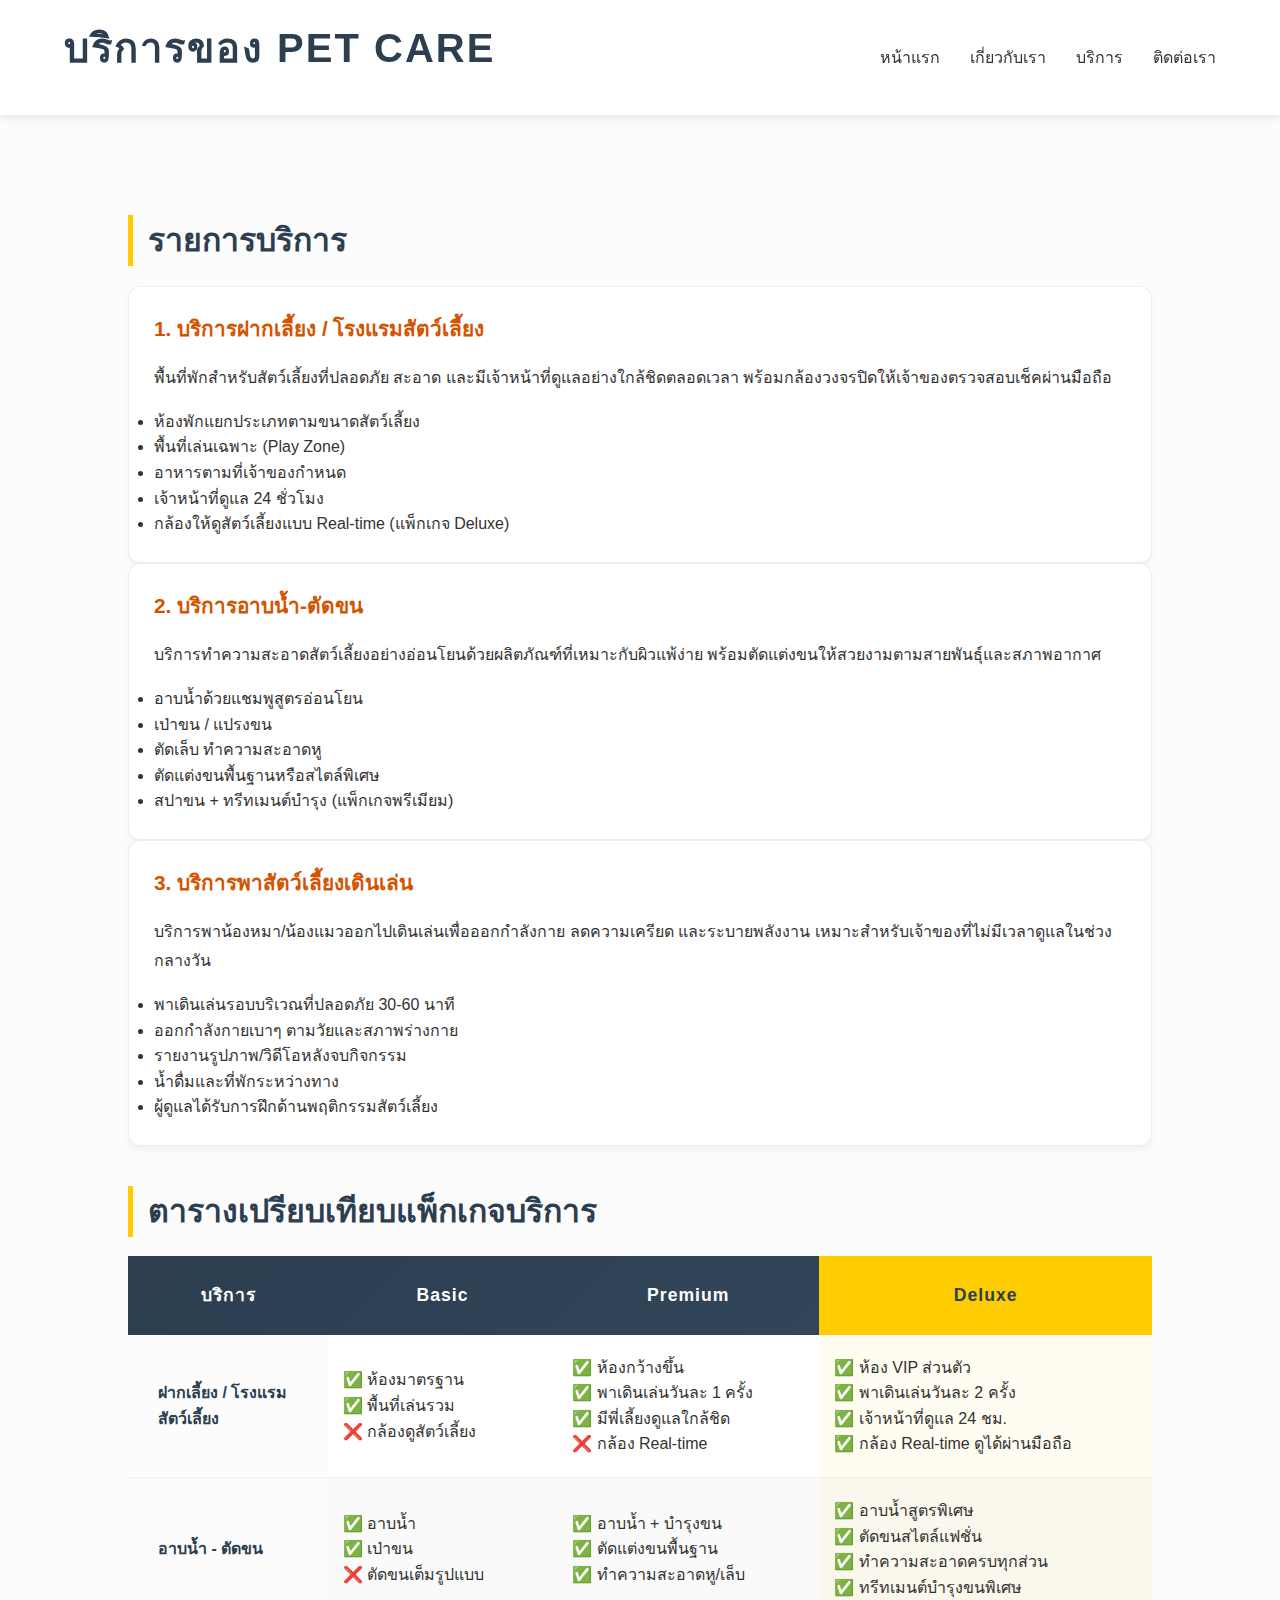
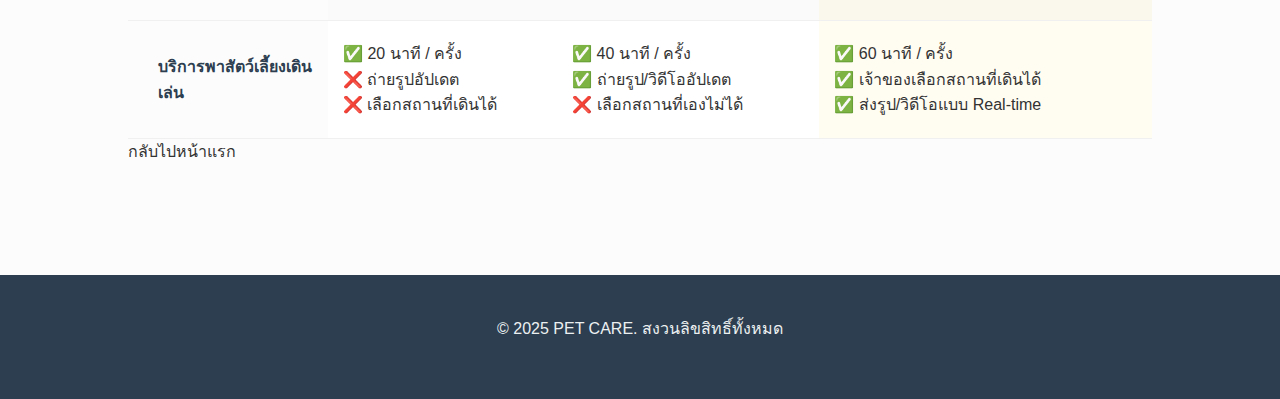
<file: services.html>
<!DOCTYPE html>
<html lang="th">
<head>
    <meta charset="UTF-8">
    <meta name="viewport" content="width=device-width, initial-scale=1.0">
    <title>Services - PET CARE</title>
    <link rel="stylesheet" href="styles.css">
</head>
<body>
    <header id="header">
        <h1>บริการของ PET CARE</h1>
        <nav>
            <ul>
                <li><a href="index.html">หน้าแรก</a></li>
                <li><a href="about.html">เกี่ยวกับเรา</a></li>
                <li><a href="services.html">บริการ</a></li>
                <li><a href="contact.html">ติดต่อเรา</a></li>
            </ul>
        </nav>
    </header>

    <main class="section">
        <section id="รายการบริการ">
            <h2>รายการบริการ</h2>
            
            <article class="card">
                <h3>1. บริการฝากเลี้ยง / โรงแรมสัตว์เลี้ยง</h3>
                <p>พื้นที่พักสำหรับสัตว์เลี้ยงที่ปลอดภัย สะอาด และมีเจ้าหน้าที่ดูแลอย่างใกล้ชิดตลอดเวลา พร้อมกล้องวงจรปิดให้เจ้าของตรวจสอบเช็คผ่านมือถือ</p>
                <ul>
                    <li>ห้องพักแยกประเภทตามขนาดสัตว์เลี้ยง</li>
                    <li>พื้นที่เล่นเฉพาะ (Play Zone)</li>
                    <li>อาหารตามที่เจ้าของกำหนด</li>
                    <li>เจ้าหน้าที่ดูแล 24 ชั่วโมง</li>
                    <li>กล้องให้ดูสัตว์เลี้ยงแบบ Real-time (แพ็กเกจ Deluxe)</li>
                </ul>
            </article>

            <article class="card">
                <h3>2. บริการอาบน้ำ-ตัดขน</h3>
                <p>บริการทำความสะอาดสัตว์เลี้ยงอย่างอ่อนโยนด้วยผลิตภัณฑ์ที่เหมาะกับผิวแพ้ง่าย พร้อมตัดแต่งขนให้สวยงามตามสายพันธุ์และสภาพอากาศ</p>
                <ul>
                    <li>อาบน้ำด้วยแชมพูสูตรอ่อนโยน</li>
                    <li>เป่าขน / แปรงขน</li>
                    <li>ตัดเล็บ ทำความสะอาดหู</li>
                    <li>ตัดแต่งขนพื้นฐานหรือสไตล์พิเศษ</li>
                    <li>สปาขน + ทรีทเมนต์บำรุง (แพ็กเกจพรีเมียม)</li>
                </ul>
            </article>

            <article class="card">
                <h3>3. บริการพาสัตว์เลี้ยงเดินเล่น</h3>
                <p>บริการพาน้องหมา/น้องแมวออกไปเดินเล่นเพื่อออกกำลังกาย ลดความเครียด และระบายพลังงาน เหมาะสำหรับเจ้าของที่ไม่มีเวลาดูแลในช่วงกลางวัน</p>
                <ul>
                    <li>พาเดินเล่นรอบบริเวณที่ปลอดภัย 30-60 นาที</li>
                    <li>ออกกำลังกายเบาๆ ตามวัยและสภาพร่างกาย</li>
                    <li>รายงานรูปภาพ/วิดีโอหลังจบกิจกรรม</li>
                    <li>น้ำดื่มและที่พักระหว่างทาง</li>
                    <li>ผู้ดูแลได้รับการฝึกด้านพฤติกรรมสัตว์เลี้ยง</li>
                </ul>
            </article>
        </section>

        <section id="package">
            <h2>ตารางเปรียบเทียบแพ็กเกจบริการ</h2>
            <table>
                <thead>
                    <tr>
                        <th>บริการ</th>
                        <th>Basic</th>
                        <th>Premium</th>
                        <th>Deluxe</th>
                    </tr>
                </thead>
                <tbody>
                    <tr>
                        <td><strong>ฝากเลี้ยง / โรงแรมสัตว์เลี้ยง</strong></td>
                        <td>✅ ห้องมาตรฐาน<br>✅ พื้นที่เล่นรวม<br>❌ กล้องดูสัตว์เลี้ยง</td>
                        <td>✅ ห้องกว้างขึ้น<br>✅ พาเดินเล่นวันละ 1 ครั้ง<br>✅ มีพี่เลี้ยงดูแลใกล้ชิด<br>❌ กล้อง Real-time</td>
                        <td>✅ ห้อง VIP ส่วนตัว<br>✅ พาเดินเล่นวันละ 2 ครั้ง<br>✅ เจ้าหน้าที่ดูแล 24 ชม.<br>✅ กล้อง Real-time ดูได้ผ่านมือถือ</td>
                    </tr>
                    <tr>
                        <td><strong>อาบน้ำ - ตัดขน</strong></td>
                        <td>✅ อาบน้ำ<br>✅ เป่าขน<br>❌ ตัดขนเต็มรูปแบบ</td>
                        <td>✅ อาบน้ำ + บำรุงขน<br>✅ ตัดแต่งขนพื้นฐาน<br>✅ ทำความสะอาดหู/เล็บ</td>
                        <td>✅ อาบน้ำสูตรพิเศษ<br>✅ ตัดขนสไตล์แฟชั่น<br>✅ ทำความสะอาดครบทุกส่วน<br>✅ ทรีทเมนต์บำรุงขนพิเศษ</td>
                    </tr>
                    <tr>
                        <td><strong>บริการพาสัตว์เลี้ยงเดินเล่น</strong></td>
                        <td>✅ 20 นาที / ครั้ง<br>❌ ถ่ายรูปอัปเดต<br>❌ เลือกสถานที่เดินได้</td>
                        <td>✅ 40 นาที / ครั้ง<br>✅ ถ่ายรูป/วิดีโออัปเดต<br>❌ เลือกสถานที่เองไม่ได้</td>
                        <td>✅ 60 นาที / ครั้ง<br>✅ เจ้าของเลือกสถานที่เดินได้<br>✅ ส่งรูป/วิดีโอแบบ Real-time</td>
                    </tr>
                </tbody>
            </table>
        </section>
        
        <nav>
            <ul>
                <li><a href="index.html">กลับไปหน้าแรก</a></li>
            </ul>
        </nav>
    </main>

    <footer id="footer">
        <p>&copy; 2025 PET CARE. สงวนลิขสิทธิ์ทั้งหมด</p>
    </footer>
</body>
</html>
</file>
<file: styles.css>
/* ========================
   1. RESET & DEFAULTS (Universal Selector)
   ======================== */
* {
    margin: 0;
    padding: 0;
    box-sizing: border-box;
}

html {
    font-size: 16px; /* Base 1rem = 16px */
    scroll-behavior: smooth;
}

body {
    font-family: 'Segoe UI', Roboto, Helvetica, Arial, sans-serif;
    line-height: 1.6;
    background-color: #fcfcfc;
    color: #333;
}

/* ========================
   2. TYPOGRAPHY (Hierarchy)
   ======================== */
h1, h2, h3 {
    color: #2c3e50;
    margin-bottom: 1.2rem;
    font-weight: 700;
}

h1 { font-size: 2.5rem; text-transform: uppercase; letter-spacing: 2px; }
h2 { font-size: 2rem; border-left: 5px solid #ffcc00; padding-left: 15px; margin-top: 2.5rem; }
h3 { font-size: 1.3rem; color: #d35400; }

p { margin-bottom: 1rem; line-height: 1.8; font-size: 1rem; }

a {
    text-decoration: none;
    color: inherit;
    transition: all 0.3s ease;
}

/* ========================
   3. LAYOUT & CONTAINERS
   ======================== */
#header {
    background-color: #fff;
    padding: 1rem 5%;
    display: flex;
    justify-content: space-between;
    align-items: center;
    position: sticky;
    top: 0;
    z-index: 1000;
    box-shadow: 0 2px 10px rgba(0,0,0,0.1);
}

.section {
    padding: 60px 10%;
    max-width: 1300px;
    margin: 0 auto;
}

#footer {
    background-color: #2c3e50;
    color: #ecf0f1;
    padding: 40px 10%;
    text-align: center;
    margin-top: 50px;
}

/* ========================
   4. NAVIGATION (Flexbox)
   ======================== */
nav ul {
    display: flex;
    list-style: none;
    gap: 30px;
}

nav ul li a:hover {
    color: #ffcc00;
    transform: translateY(-2px);
    display: inline-block;
}

/* ========================
   5. COMPONENTS (Cards & Buttons)
   ======================== */
/* Hero Section */
.hero {
    height: 25vh;
    background: linear-gradient(rgba(0,0,0,0.4), rgba(0,0,0,0.4));
    background-size: cover;
    background-position: center;
    display: flex;
    flex-direction: column;
    justify-content: center;
    align-items: center;
    color: white;
    text-align: center;
}

/* Card Styling */
.card-container {
    display: flex;
    gap: 20px;
    flex-wrap: wrap;
    margin-top: 30px;
}

article.card {
    flex: 1;
    min-width: 300px;
    background: white;
    padding: 25px;
    border-radius: 12px;
    border: 1px solid #eee;
    box-shadow: 0 4px 6px rgba(0,0,0,0.05);
    transition: all 0.3s ease;
}

article.card:hover {
    transform: translateY(-10px);
    box-shadow: 0 10px 20px rgba(0,0,0,0.1);
    border-color: #ffcc00;
}

/* Team Grid */
.team-grid {
    display: grid;
    grid-template-columns: repeat(auto-fit, minmax(200px, 1fr));
    gap: 25px;
    margin-top: 40px;
}

figure {
    background: white;
    padding: 20px;
    border-radius: 10px;
    text-align: center;
    box-shadow: 0 2px 5px rgba(0,0,0,0.05);
}

figure img {
    width: 100%;
    height: 250px;
    object-fit: cover;
    border-radius: 8px;
    margin-bottom: 15px;
}

/* ========================
   6. TABLES & FORMS
   ======================== */

.table-container {
    overflow-x: auto; 
    margin: 40px 0;
    border-radius: 15px;
    box-shadow: 0 10px 30px rgba(0, 0, 0, 0.08);
}

table {
    width: 100%;
    border-collapse: collapse;
    background-color: #ffffff;
    min-width: 800px; 
}


thead tr {
    background: linear-gradient(135deg, #2c3e50 0%, #34495e 100%);
    color: #ffffff;
    text-align: center;
}

th {
    padding: 25px 15px;
    font-size: 1.1rem;
    font-weight: 600;
    letter-spacing: 1px;
    border: none;
}


td {
    padding: 20px 15px;
    border-bottom: 1px solid #f0f0f0;
    vertical-align: middle;
    transition: all 0.3s ease;
}


td:first-child {
    background-color: #fcfcfc;
    font-weight: 700;
    color: #2c3e50;
    text-align: left;
    padding-left: 30px;
    width: 200px;
}


td br {
    display: block;
    margin: 8px 0;
    content: "";
}


tbody tr:nth-child(even) {
    background-color: #fafafa;
}


tbody tr:hover {
    background-color: #fff9e6; 
}


td:last-child {
    background-color: rgba(255, 204, 0, 0.05);
    font-weight: 500;
}

th:last-child {
    background: #ffcc00;
    color: #2c3e50;
}


.btn {
    display: inline-block;
    padding: 12px 25px;
    background-color: #ffcc00;
    color: #2c3e50;
    border-radius: 5px;
    font-weight: bold;
    margin-top: 15px;
}

.btn:hover {
    background-color: #2c3e50;
    color: #ffcc00;
}
</file>
